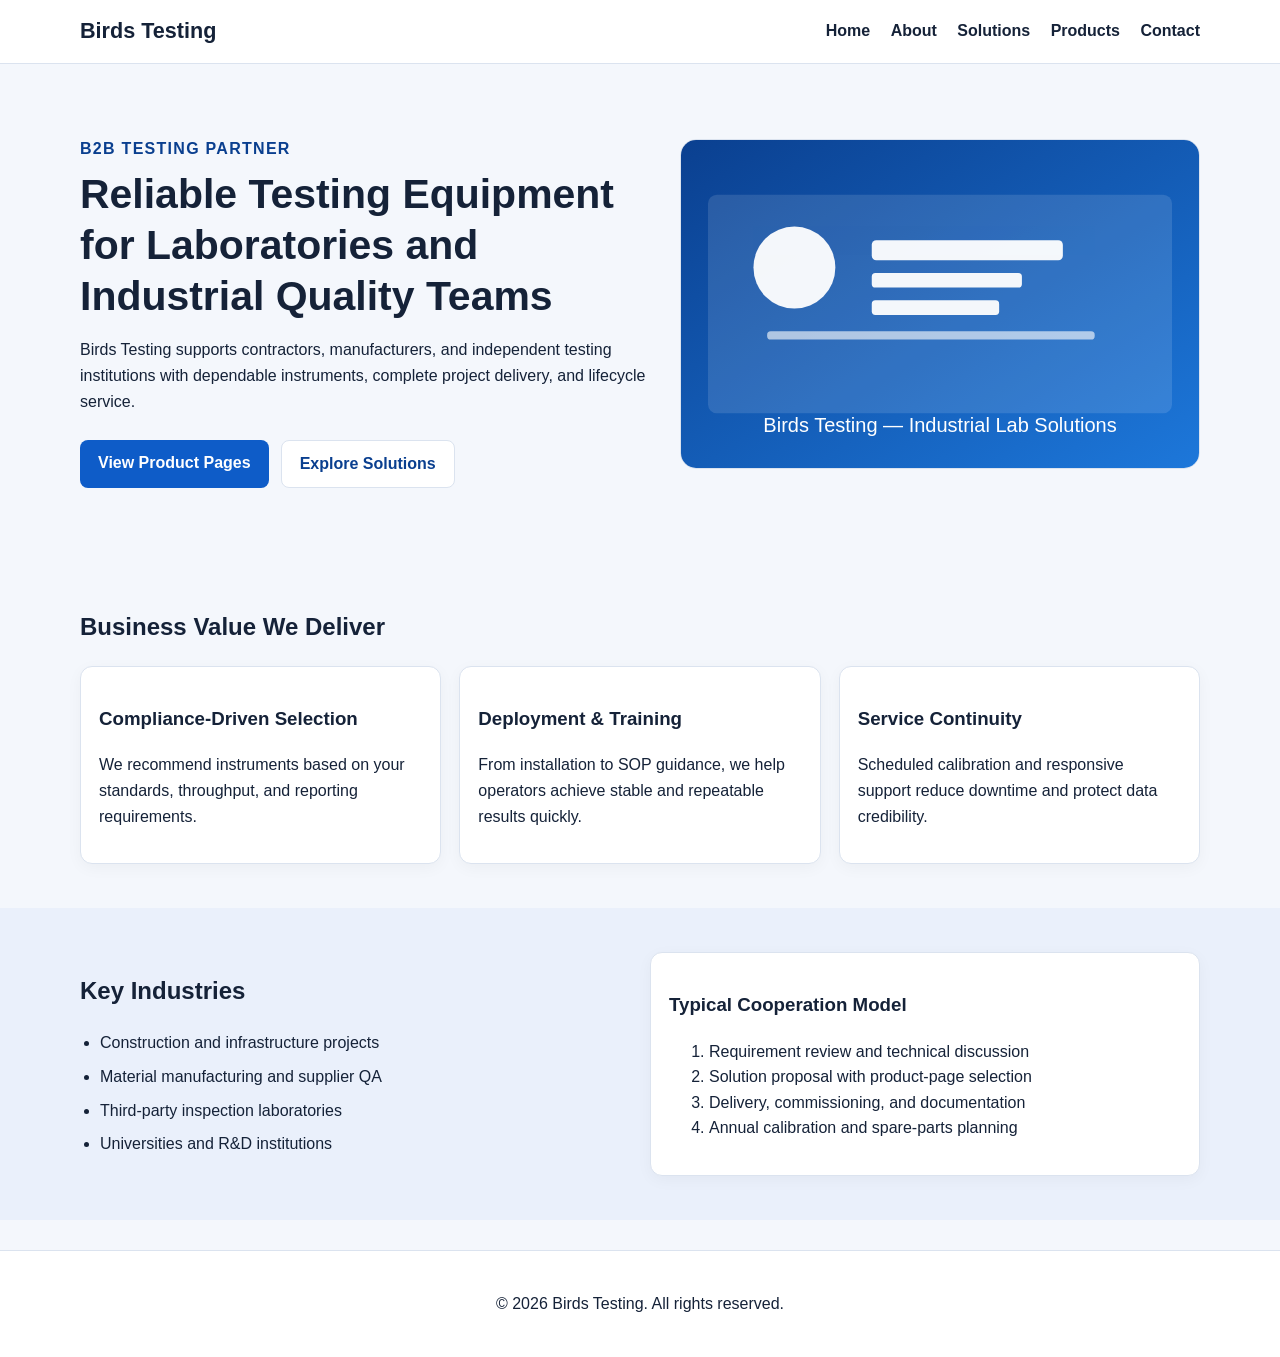
<file: index.html>
<!DOCTYPE html>
<html lang="en">
<head>
  <meta charset="UTF-8" />
  <meta name="viewport" content="width=device-width, initial-scale=1.0" />
  <meta name="description" content="Birds Testing provides B2B testing equipment, calibration, and project support for labs and industrial quality teams." />
  <title>Birds Testing | B2B Testing Equipment & Technical Services</title>
  <link rel="stylesheet" href="styles.css" />
</head>
<body>
  <header class="site-header">
    <div class="container nav-wrap">
      <a class="logo" href="index.html">Birds Testing</a>
      <nav>
        <a href="index.html">Home</a>
        <a href="about.html">About</a>
        <a href="solutions.html">Solutions</a>
        <a href="products.html">Products</a>
        <a href="contact.html">Contact</a>
      </nav>
    </div>
  </header>

  <main>
    <section class="hero">
      <div class="container hero-grid">
        <div>
          <p class="eyebrow">B2B Testing Partner</p>
          <h1>Reliable Testing Equipment for Laboratories and Industrial Quality Teams</h1>
          <p>
            Birds Testing supports contractors, manufacturers, and independent testing institutions with
            dependable instruments, complete project delivery, and lifecycle service.
          </p>
          <div class="hero-actions">
            <a class="btn" href="products.html">View Product Pages</a>
            <a class="btn btn-light" href="solutions.html">Explore Solutions</a>
          </div>
        </div>
        <img src="assets/images/lab-hero.svg" alt="Laboratory and testing workflow visual" />
      </div>
    </section>

    <section class="section container">
      <h2>Business Value We Deliver</h2>
      <div class="cards">
        <article class="card">
          <h3>Compliance-Driven Selection</h3>
          <p>We recommend instruments based on your standards, throughput, and reporting requirements.</p>
        </article>
        <article class="card">
          <h3>Deployment & Training</h3>
          <p>From installation to SOP guidance, we help operators achieve stable and repeatable results quickly.</p>
        </article>
        <article class="card">
          <h3>Service Continuity</h3>
          <p>Scheduled calibration and responsive support reduce downtime and protect data credibility.</p>
        </article>
      </div>
    </section>

    <section class="section section-alt">
      <div class="container two-col">
        <div>
          <h2>Key Industries</h2>
          <ul class="industries">
            <li>Construction and infrastructure projects</li>
            <li>Material manufacturing and supplier QA</li>
            <li>Third-party inspection laboratories</li>
            <li>Universities and R&D institutions</li>
          </ul>
        </div>
        <div class="panel">
          <h3>Typical Cooperation Model</h3>
          <ol>
            <li>Requirement review and technical discussion</li>
            <li>Solution proposal with product-page selection</li>
            <li>Delivery, commissioning, and documentation</li>
            <li>Annual calibration and spare-parts planning</li>
          </ol>
        </div>
      </div>
    </section>
  </main>

  <footer class="site-footer">
    <div class="container">
      <p>© 2026 Birds Testing. All rights reserved.</p>
    </div>
  </footer>
</body>
</html>
</file>
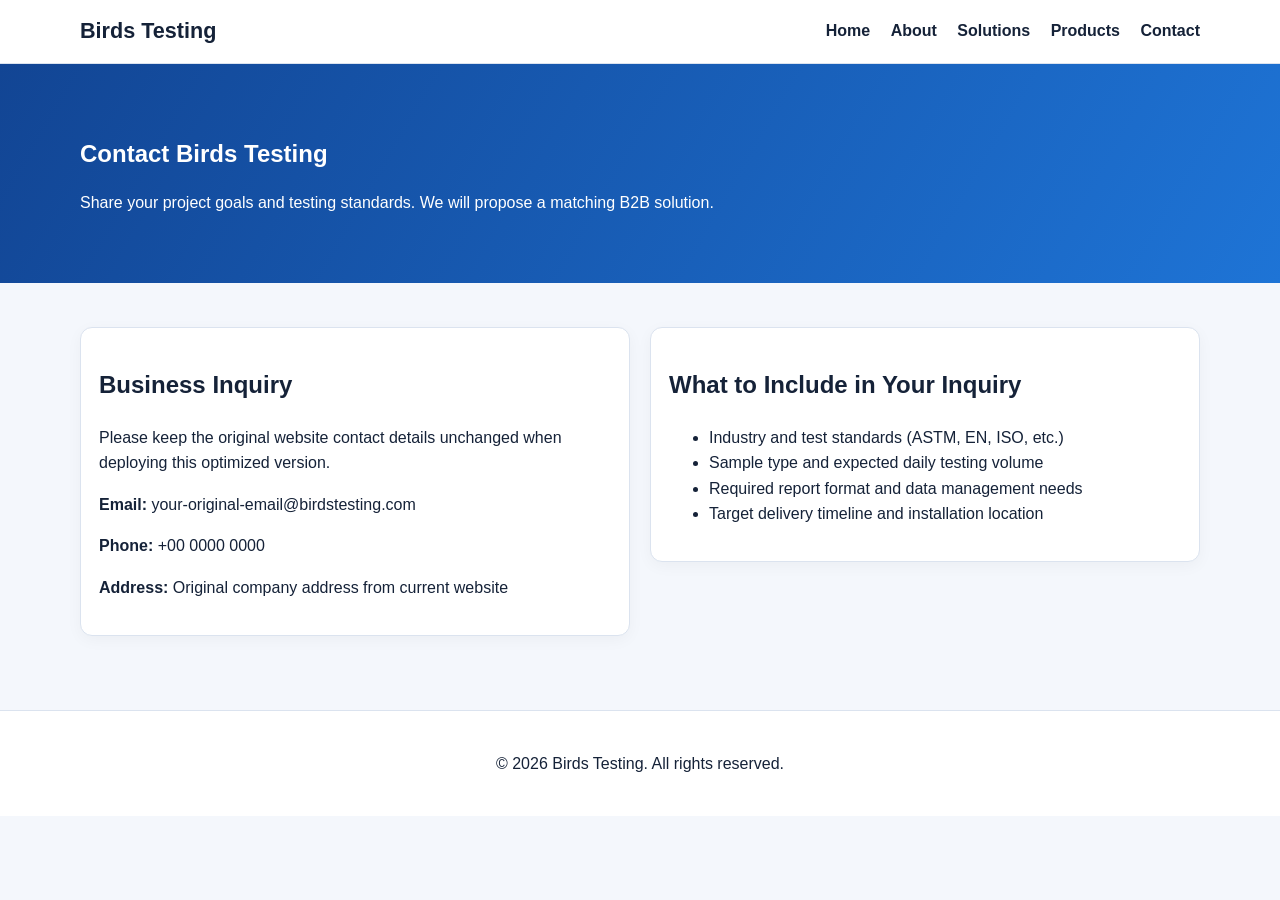
<file: contact.html>
<!DOCTYPE html>
<html lang="en">
<head>
  <meta charset="UTF-8" />
  <meta name="viewport" content="width=device-width, initial-scale=1.0" />
  <title>Contact | Birds Testing</title>
  <link rel="stylesheet" href="styles.css" />
</head>
<body>
  <header class="site-header">
    <div class="container nav-wrap">
      <a class="logo" href="index.html">Birds Testing</a>
      <nav>
        <a href="index.html">Home</a>
        <a href="about.html">About</a>
        <a href="solutions.html">Solutions</a>
        <a href="products.html">Products</a>
        <a href="contact.html">Contact</a>
      </nav>
    </div>
  </header>

  <section class="page-header">
    <div class="container">
      <h1>Contact Birds Testing</h1>
      <p>Share your project goals and testing standards. We will propose a matching B2B solution.</p>
    </div>
  </section>

  <main class="section container two-col">
    <div class="contact-box">
      <h2>Business Inquiry</h2>
      <p>Please keep the original website contact details unchanged when deploying this optimized version.</p>
      <p><strong>Email:</strong> your-original-email@birdstesting.com</p>
      <p><strong>Phone:</strong> +00 0000 0000</p>
      <p><strong>Address:</strong> Original company address from current website</p>
    </div>
    <div class="contact-box">
      <h2>What to Include in Your Inquiry</h2>
      <ul>
        <li>Industry and test standards (ASTM, EN, ISO, etc.)</li>
        <li>Sample type and expected daily testing volume</li>
        <li>Required report format and data management needs</li>
        <li>Target delivery timeline and installation location</li>
      </ul>
    </div>
  </main>

  <footer class="site-footer">
    <div class="container"><p>© 2026 Birds Testing. All rights reserved.</p></div>
  </footer>
</body>
</html>
</file>
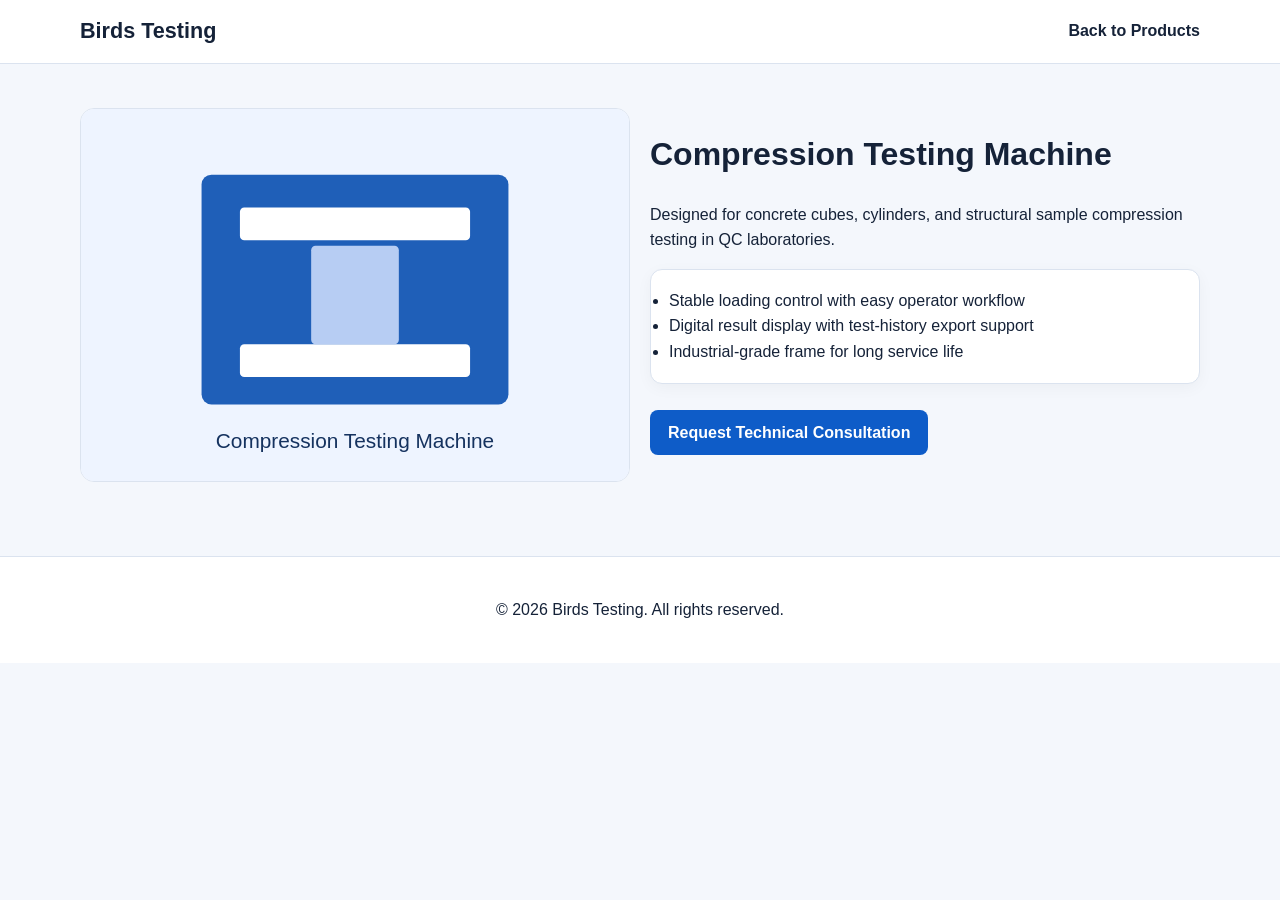
<file: product-compression.html>
<!DOCTYPE html>
<html lang="en">
<head>
  <meta charset="UTF-8" />
  <meta name="viewport" content="width=device-width, initial-scale=1.0" />
  <title>Compression Testing Machine | Birds Testing</title>
  <link rel="stylesheet" href="styles.css" />
</head>
<body>
  <header class="site-header">
    <div class="container nav-wrap">
      <a class="logo" href="index.html">Birds Testing</a>
      <nav><a href="products.html">Back to Products</a></nav>
    </div>
  </header>

  <main class="section container two-col">
    <img src="assets/images/compression.svg" alt="Compression testing machine" class="rounded-media" />
    <div>
      <h1>Compression Testing Machine</h1>
      <p>Designed for concrete cubes, cylinders, and structural sample compression testing in QC laboratories.</p>
      <ul class="list-box">
        <li>Stable loading control with easy operator workflow</li>
        <li>Digital result display with test-history export support</li>
        <li>Industrial-grade frame for long service life</li>
      </ul>
      <a class="btn" href="contact.html">Request Technical Consultation</a>
    </div>
  </main>

  <footer class="site-footer"><div class="container"><p>© 2026 Birds Testing. All rights reserved.</p></div></footer>
</body>
</html>
</file>
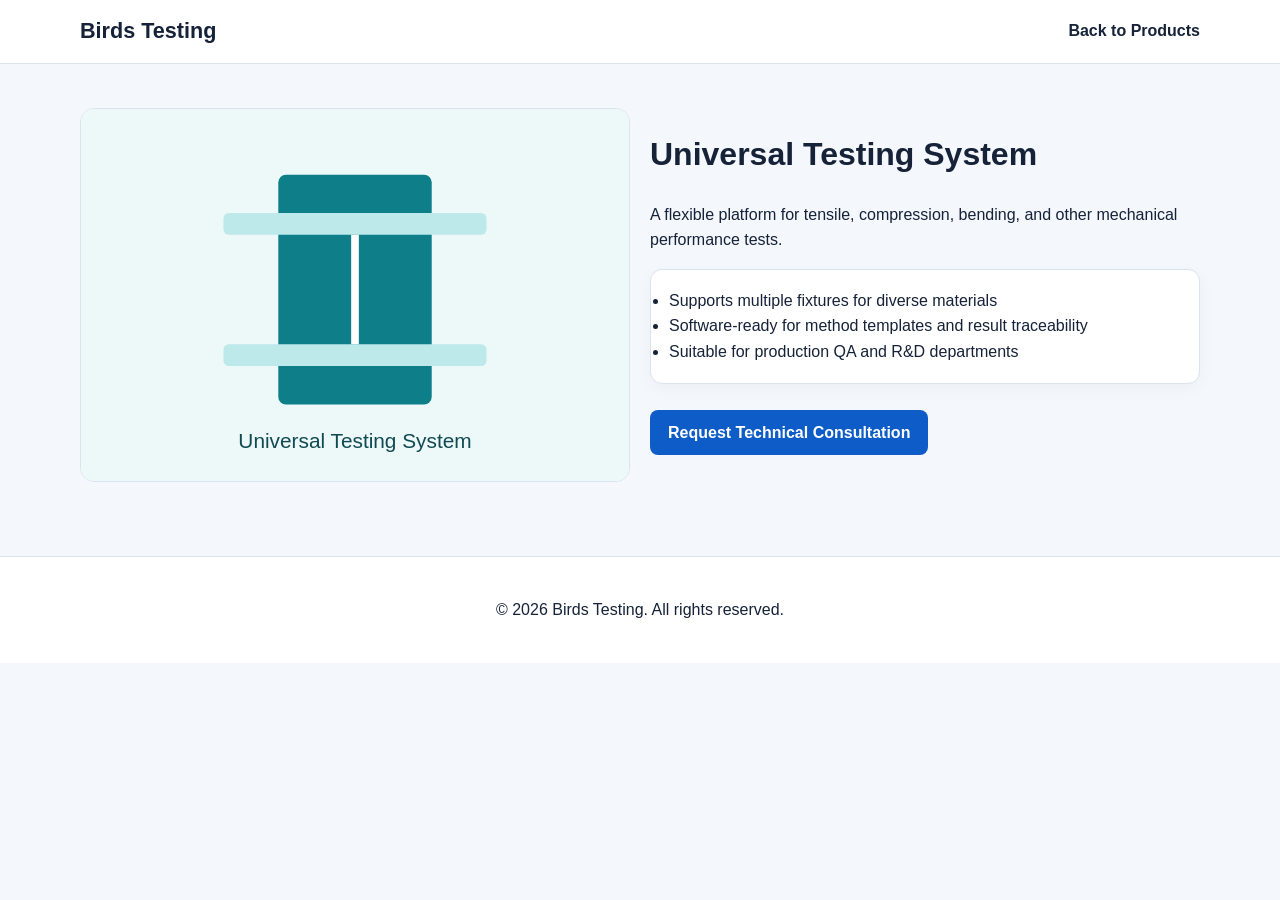
<file: product-universal.html>
<!DOCTYPE html>
<html lang="en">
<head>
  <meta charset="UTF-8" />
  <meta name="viewport" content="width=device-width, initial-scale=1.0" />
  <title>Universal Testing System | Birds Testing</title>
  <link rel="stylesheet" href="styles.css" />
</head>
<body>
  <header class="site-header">
    <div class="container nav-wrap">
      <a class="logo" href="index.html">Birds Testing</a>
      <nav><a href="products.html">Back to Products</a></nav>
    </div>
  </header>

  <main class="section container two-col">
    <img src="assets/images/universal.svg" alt="Universal testing system" class="rounded-media" />
    <div>
      <h1>Universal Testing System</h1>
      <p>A flexible platform for tensile, compression, bending, and other mechanical performance tests.</p>
      <ul class="list-box">
        <li>Supports multiple fixtures for diverse materials</li>
        <li>Software-ready for method templates and result traceability</li>
        <li>Suitable for production QA and R&D departments</li>
      </ul>
      <a class="btn" href="contact.html">Request Technical Consultation</a>
    </div>
  </main>

  <footer class="site-footer"><div class="container"><p>© 2026 Birds Testing. All rights reserved.</p></div></footer>
</body>
</html>
</file>
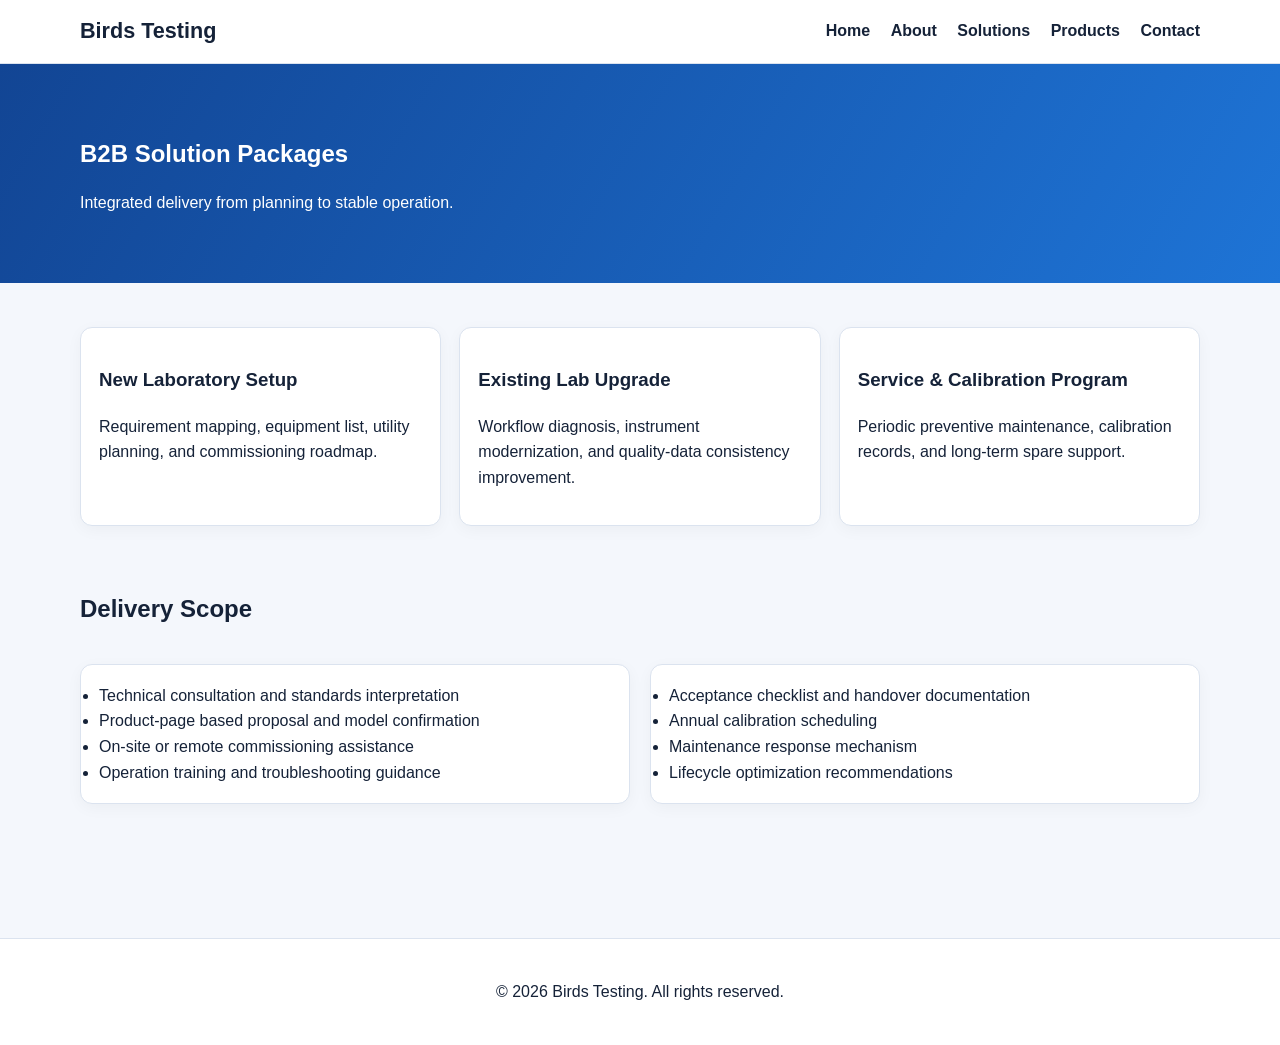
<file: solutions.html>
<!DOCTYPE html>
<html lang="en">
<head>
  <meta charset="UTF-8" />
  <meta name="viewport" content="width=device-width, initial-scale=1.0" />
  <title>Solutions | Birds Testing</title>
  <link rel="stylesheet" href="styles.css" />
</head>
<body>
  <header class="site-header">
    <div class="container nav-wrap">
      <a class="logo" href="index.html">Birds Testing</a>
      <nav>
        <a href="index.html">Home</a>
        <a href="about.html">About</a>
        <a href="solutions.html">Solutions</a>
        <a href="products.html">Products</a>
        <a href="contact.html">Contact</a>
      </nav>
    </div>
  </header>

  <section class="page-header">
    <div class="container">
      <h1>B2B Solution Packages</h1>
      <p>Integrated delivery from planning to stable operation.</p>
    </div>
  </section>

  <main class="section container">
    <div class="cards">
      <article class="card">
        <h3>New Laboratory Setup</h3>
        <p>Requirement mapping, equipment list, utility planning, and commissioning roadmap.</p>
      </article>
      <article class="card">
        <h3>Existing Lab Upgrade</h3>
        <p>Workflow diagnosis, instrument modernization, and quality-data consistency improvement.</p>
      </article>
      <article class="card">
        <h3>Service & Calibration Program</h3>
        <p>Periodic preventive maintenance, calibration records, and long-term spare support.</p>
      </article>
    </div>

    <section class="section">
      <h2>Delivery Scope</h2>
      <div class="two-col">
        <ul class="list-box">
          <li>Technical consultation and standards interpretation</li>
          <li>Product-page based proposal and model confirmation</li>
          <li>On-site or remote commissioning assistance</li>
          <li>Operation training and troubleshooting guidance</li>
        </ul>
        <ul class="list-box">
          <li>Acceptance checklist and handover documentation</li>
          <li>Annual calibration scheduling</li>
          <li>Maintenance response mechanism</li>
          <li>Lifecycle optimization recommendations</li>
        </ul>
      </div>
    </section>
  </main>

  <footer class="site-footer">
    <div class="container"><p>© 2026 Birds Testing. All rights reserved.</p></div>
  </footer>
</body>
</html>
</file>
<file: styles.css>
:root {
  --bg: #f4f7fc;
  --text: #152238;
  --primary: #0e5cc8;
  --primary-dark: #0a3f8f;
  --muted: #5b6b81;
  --card: #ffffff;
  --line: #dbe3ef;
}

* { box-sizing: border-box; }

body {
  margin: 0;
  font-family: Arial, Helvetica, sans-serif;
  color: var(--text);
  background: var(--bg);
  line-height: 1.6;
}

.container { width: min(1120px, 92%); margin: 0 auto; }

.site-header { background: #fff; border-bottom: 1px solid var(--line); position: sticky; top: 0; z-index: 10; }
.nav-wrap { display: flex; justify-content: space-between; align-items: center; padding: 14px 0; }
.logo { font-size: 1.35rem; font-weight: 700; color: var(--text); text-decoration: none; }
nav a { margin-left: 16px; text-decoration: none; color: var(--text); font-weight: 600; }
nav a:hover { color: var(--primary); }

.hero { padding: 56px 0; }
.hero-grid { display: grid; grid-template-columns: 1.1fr 1fr; gap: 28px; align-items: center; }
.hero h1 { font-size: clamp(1.8rem, 3.2vw, 2.8rem); line-height: 1.24; margin: 8px 0 12px; }
.hero img { width: 100%; min-height: 330px; object-fit: cover; border-radius: 16px; border: 1px solid var(--line); background: #fff; }
.eyebrow { text-transform: uppercase; letter-spacing: 0.08em; color: var(--primary-dark); font-weight: 700; margin-bottom: 0; }
.hero-actions { display: flex; gap: 12px; flex-wrap: wrap; }

.btn {
  display: inline-block;
  margin-top: 10px;
  background: var(--primary);
  color: #fff;
  padding: 10px 18px;
  border-radius: 8px;
  text-decoration: none;
  font-weight: 600;
}
.btn:hover { background: var(--primary-dark); }
.btn-light { background: #fff; color: var(--primary-dark); border: 1px solid var(--line); }

.section { padding: 44px 0; }
.section-alt { background: #eaf0fb; }

.cards { display: grid; grid-template-columns: repeat(3, 1fr); gap: 18px; }
.card,
.panel,
.contact-box,
.list-box {
  background: var(--card);
  border-radius: 12px;
  padding: 18px;
  border: 1px solid var(--line);
  box-shadow: 0 4px 16px rgba(0, 0, 0, 0.04);
}

.two-col { display: grid; grid-template-columns: 1fr 1fr; gap: 20px; align-items: start; }
.industries { margin: 0; padding-left: 20px; display: grid; gap: 8px; }

.page-header { background: linear-gradient(120deg, #124594, #1e74d6); color: #fff; padding: 52px 0; }
.page-header h1 { margin-bottom: 8px; }

.content-grid { display: grid; grid-template-columns: repeat(3, 1fr); gap: 16px; }
.product-item { background: #fff; border-radius: 12px; overflow: hidden; border: 1px solid var(--line); box-shadow: 0 4px 16px rgba(0, 0, 0, 0.04); }
.product-item img { width: 100%; height: 190px; object-fit: cover; background: #fff; }
.product-item .inner { padding: 14px; }

.rounded-media { width: 100%; border-radius: 14px; border: 1px solid var(--line); background: #fff; }

.site-footer { padding: 24px 0; text-align: center; border-top: 1px solid var(--line); background: #fff; margin-top: 30px; }

@media (max-width: 960px) {
  .hero-grid,
  .cards,
  .content-grid,
  .two-col { grid-template-columns: 1fr; }
}
</file>
